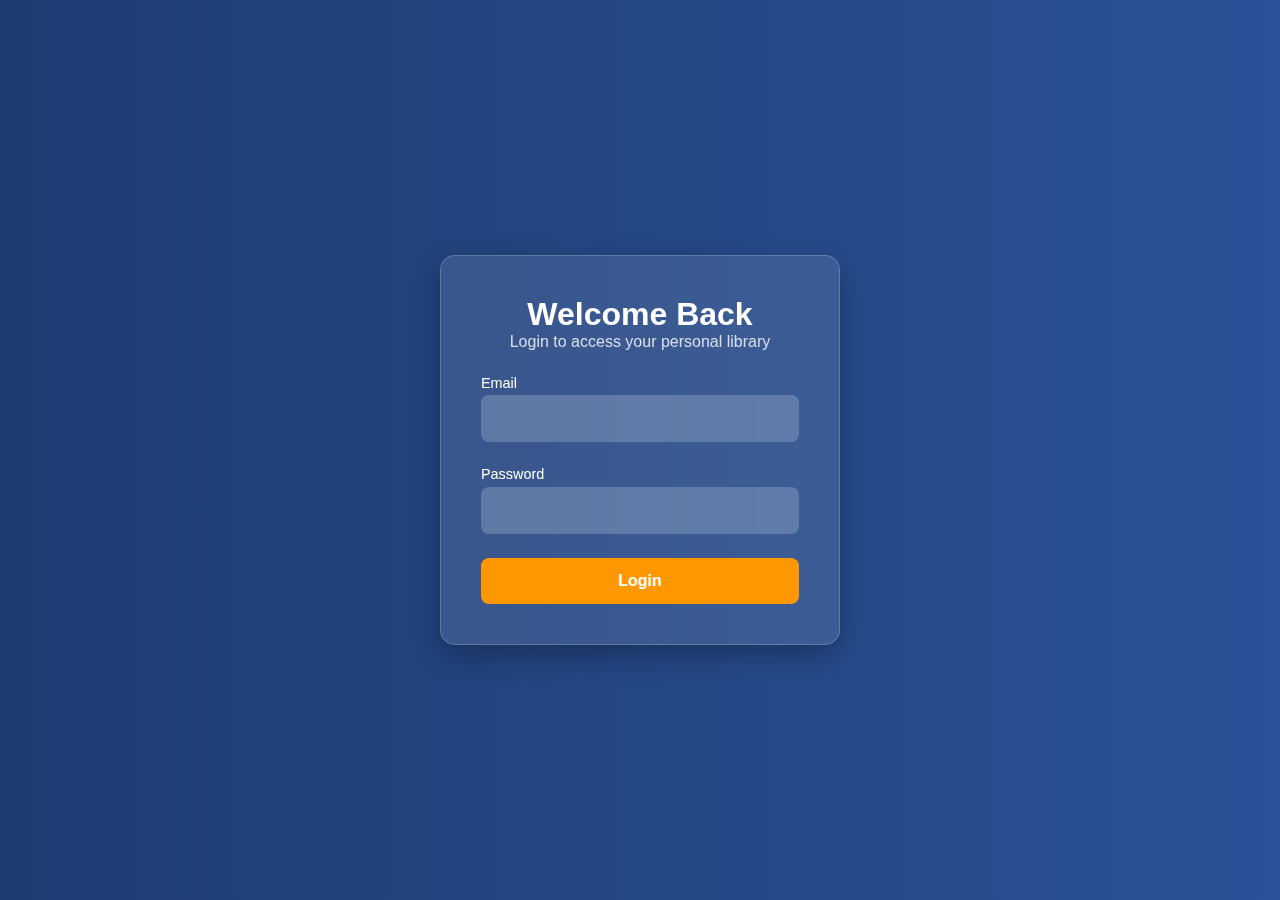
<file: index.html>
<!DOCTYPE html>
<html lang="en">
<head>
    <meta charset="UTF-8">
    <meta name="viewport" content="width=device-width, initial-scale=1.0">
    <title>Login - Personal Library</title>
    <style>
        :root {
            --primary-color: #1e3c72;
            --secondary-color: #ff9800;
            --text-light: #ffffff;
            --error-color: #ff3d00;
            --glass-bg: rgba(255, 255, 255, 0.1);
            --glass-border: rgba(255, 255, 255, 0.2);
        }

        * {
            margin: 0;
            padding: 0;
            box-sizing: border-box;
            font-family: 'Poppins', sans-serif;
        }

        body {
            background: linear-gradient(to right, #1e3c72, #2a5298);
            height: 100vh;
            display: flex;
            align-items: center;
            justify-content: center;
            color: var(--text-light);
        }

        .login-container {
            background: var(--glass-bg);
            padding: 2.5rem;
            border-radius: 15px;
            width: 100%;
            max-width: 400px;
            box-shadow: 0 10px 30px rgba(0, 0, 0, 0.3);
            backdrop-filter: blur(15px);
            border: 1px solid var(--glass-border);
            text-align: center;
        }

        .login-header h1 {
            font-size: 2rem;
            font-weight: 600;
        }

        .login-header p {
            font-size: 1rem;
            opacity: 0.8;
        }

        .login-form {
            display: flex;
            flex-direction: column;
            gap: 1.5rem;
            margin-top: 1.5rem;
        }

        .form-group {
            text-align: left;
        }

        .form-group label {
            font-size: 0.9rem;
            font-weight: 500;
            display: block;
            margin-bottom: 0.3rem;
        }

        .form-group input {
            width: 100%;
            padding: 0.9rem;
            border-radius: 8px;
            border: none;
            outline: none;
            font-size: 1rem;
            background: rgba(255, 255, 255, 0.2);
            color: var(--text-light);
            transition: 0.3s ease;
        }

        .form-group input:focus {
            background: rgba(255, 255, 255, 0.3);
            border-left: 3px solid var(--secondary-color);
        }

        .login-button {
            padding: 0.9rem;
            border-radius: 8px;
            border: none;
            background: var(--secondary-color);
            color: #fff;
            font-size: 1rem;
            font-weight: 600;
            cursor: pointer;
            transition: 0.3s ease;
        }

        .login-button:hover {
            background: #e68900;
            transform: scale(1.05);
        }

        .error-message {
            color: var(--error-color);
            font-size: 0.9rem;
            text-align: center;
            display: none;
        }
    </style>
</head>
<body>
    <div class="login-container">
        <div class="login-header">
            <h1>Welcome Back</h1>
            <p>Login to access your personal library</p>
        </div>
        <form class="login-form" id="loginForm">
            <div class="form-group">
                <label for="email">Email</label>
                <input type="email" id="email" name="email" required>
            </div>
            <div class="form-group">
                <label for="password">Password</label>
                <input type="password" id="password" name="password" required>
            </div>
            <p class="error-message" id="errorMessage">Invalid email format</p>
            <button type="submit" class="login-button">Login</button>
        </form>
    </div>

    <script>
        const loginForm = document.getElementById('loginForm');
        const errorMessage = document.getElementById('errorMessage');

        loginForm.addEventListener('submit', (e) => {
            e.preventDefault();
            
            const email = document.getElementById('email').value;
            const password = document.getElementById('password').value;

            const emailRegex = /^[a-zA-Z0-9._-]+@[a-zA-Z0-9.-]+\.[a-zA-Z]{2,6}$/;

            if (!emailRegex.test(email)) {
                errorMessage.style.display = 'block';
                return;
            }

            localStorage.setItem('userEmail', email);

            window.location.href = 'book.html';
        });

        document.getElementById('email').addEventListener('input', () => {
            errorMessage.style.display = 'none';
        });
    </script>
</body>
</html>
</file>
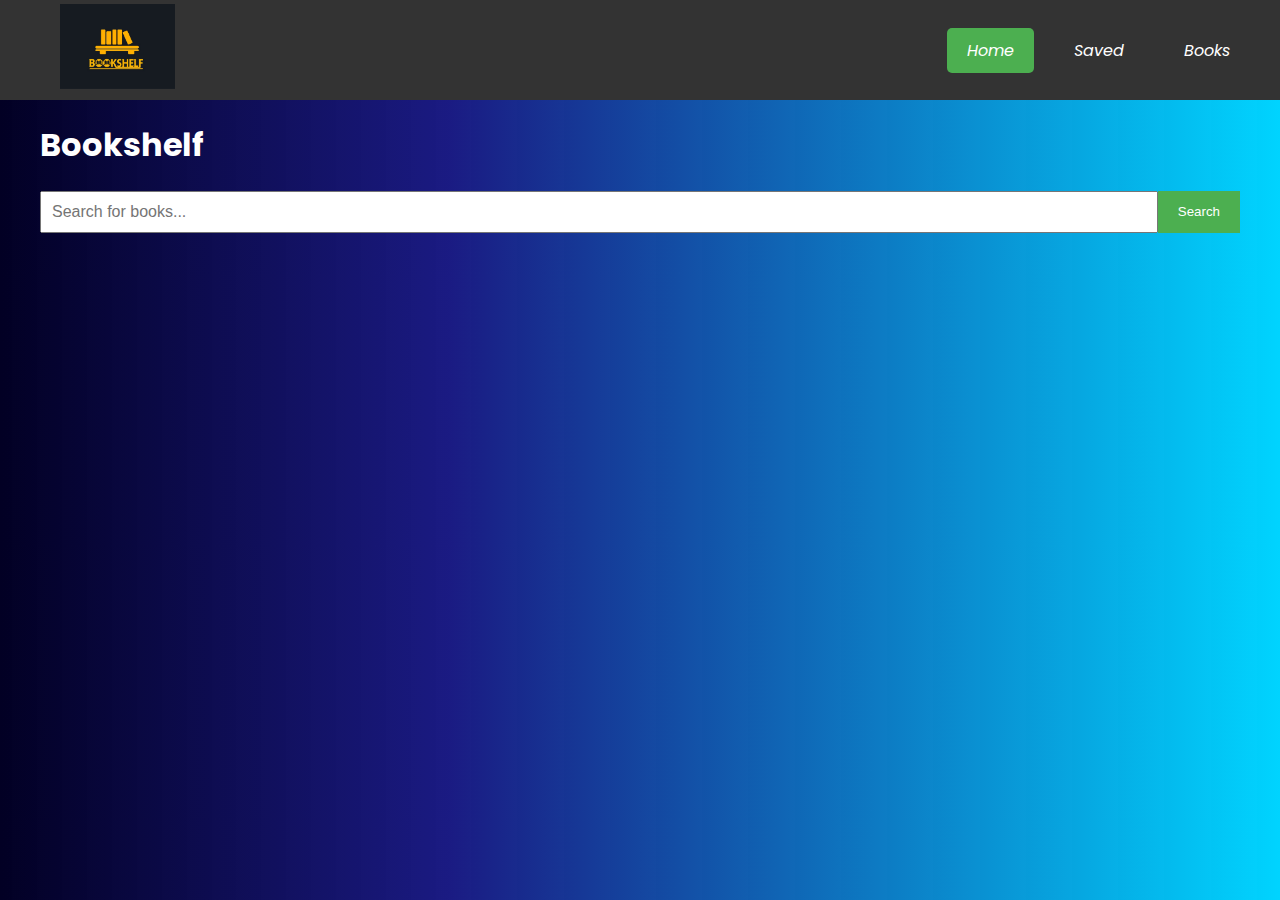
<file: book.html>
<!DOCTYPE html>
<html lang="en">
<head>
    <meta charset="UTF-8">
    <title>My Bookshelf</title>
    <link rel="stylesheet" href="style.css">
    <link rel="stylesheet" href="https://cdnjs.cloudflare.com/ajax/libs/font-awesome/6.7.1/css/all.min.css" integrity="sha512-5Hs3dF2AEPkpNAR7UiOHba+lRSJNeM2ECkwxUIxC1Q/FLycGTbNapWXB4tP889k5T5Ju8fs4b1P5z/iB4nMfSQ==" crossorigin="anonymous" referrerpolicy="no-referrer" />
</head>
<body>
     <div class = "navbar">
          <div class = "logo">
            <img src="image copy.png" id="logo" alt="My Bookshelf Logo">
          </div>
    <nav class="navbar">
        <a href="#" class="nav-link active " data-section="home"> <i class="fa-solid fa-house"> Home </i></a>
        <a href="#" class="nav-link" data-section="saved"><i class="fa-solid fa-heart"> Saved</i></a>
        <a href="#" class="nav-link " data-section="books"><i class="fa-solid fa-book"> Books </i></a>
    </nav>
    </div>

    <div class="content">
        <div id="home" class="section active">
            <h1>Bookshelf</h1>
            <div class="search-container">
                <input type="text" id="searchInput" placeholder="Search for books...">
                <button id="searchButton">Search</button>
            </div>
            <div id="bookshelf"></div>
        </div>

        <div id="saved" class="section">
            <h1>Saved Books</h1>
            <div id="savedBookshelf"></div>
        </div>

        <div id="books" class="section">
            <h1>Recommended</h1>
            <p>Your personal book collection will appear here.</p>
        </div>
    </div>

    <script src="script.js"></script>
   
</body>
</html>
</file>
<file: style.css>
@import url("https://fonts.googleapis.com/css2?family=Poppins:wght@500&family=Roboto:wght@500&display=swap");

body {
     font-family: "Poppins", sans-serif;
     margin: 0;
     padding: 0;
     background: rgb(2,0,36);
     background: linear-gradient(90deg, rgba(2,0,36,1) 0%, rgba(9,9,121,0.929030987394958) 35%, rgba(0,212,255,1) 100%);
     color: white;
     
 }
 .navbar {
     background-color: #333;
     display: flex;
     height: 80px;
     justify-content: center;
     padding: 10px 0;
 }
 .navbar a {
     color: white;
     text-decoration: none;
     padding: 10px 20px;
     margin: 0 10px;
     border-radius: 5px;
     transition: background-color 0.3s;
 }
 .navbar a:hover, .navbar a.active {
     background-color: #4CAF50;
 }
 .content {
     max-width: 1200px;
     margin: 20px auto;
     padding: 0 20px;
 }
 .search-container {
     display: flex;
     margin-bottom: 20px;
 }
 #searchInput {
     flex-grow: 1;
     padding: 10px;
     font-size: 16px;
 }
 #searchButton {
     padding: 10px 20px;
     background-color: #4CAF50;
     color: white;
     border: none;
     cursor: pointer;
 }
 #bookshelf, #savedBookshelf {
     display: grid;
     grid-template-columns: repeat(auto-fill, minmax(200px, 1fr));
     gap: 20px;
 }
 .book-card {
     
     border-radius: 8px;
     padding: 15px;
     box-shadow: 0 4px 6px rgba(0,0,0,0.1);
     text-align: center;
     position: relative;
 }
 .book-card img {
     max-width: 150px;
     height: 200px;
     object-fit: cover;
     margin-bottom: 10px;
 }
 .book-card h3 {
     margin: 10px 0;
     font-size: 16px;
 }
 .book-card p {
     color: white;
     font-size: 14px;
 }
 .section {
     display: none;
 }
 .section.active {
     display: block;
 }
 .saved-indicator {
     position: absolute;
     top: 10px;
     right: 10px;
     color: green;
     font-weight: bold;
 }

 img{
     width: 115px;

 }

 .navbar{
     display: flex;
     justify-content: space-between;
     align-items: center;
     background-color: #333;
     color: #fff;
     padding: 10px;
 }

 .logo{
     margin-left: 50px;
 }

 .books-container {
     display: grid;
     grid-template-columns: repeat(3, 1fr); 
     gap: 2rem;
     padding: 2rem 0;
 }
 
 @media (max-width: 1200px) {
     .books-container {
         grid-template-columns: repeat(2, 1fr);
     }
 }
 
 @media (max-width: 600px) {
     .books-container {
         grid-template-columns: 1fr; 
     }
 }


 .refresh-button{
     background-color: #4CAF50;
     border: none;
     color: white;
     padding: 10px 20px;
     text-align: center;
     text-decoration: none;
     display: inline-block;
     font-size: 16px;
     margin: 4px 2px;
     cursor: pointer;

 }
</file>
